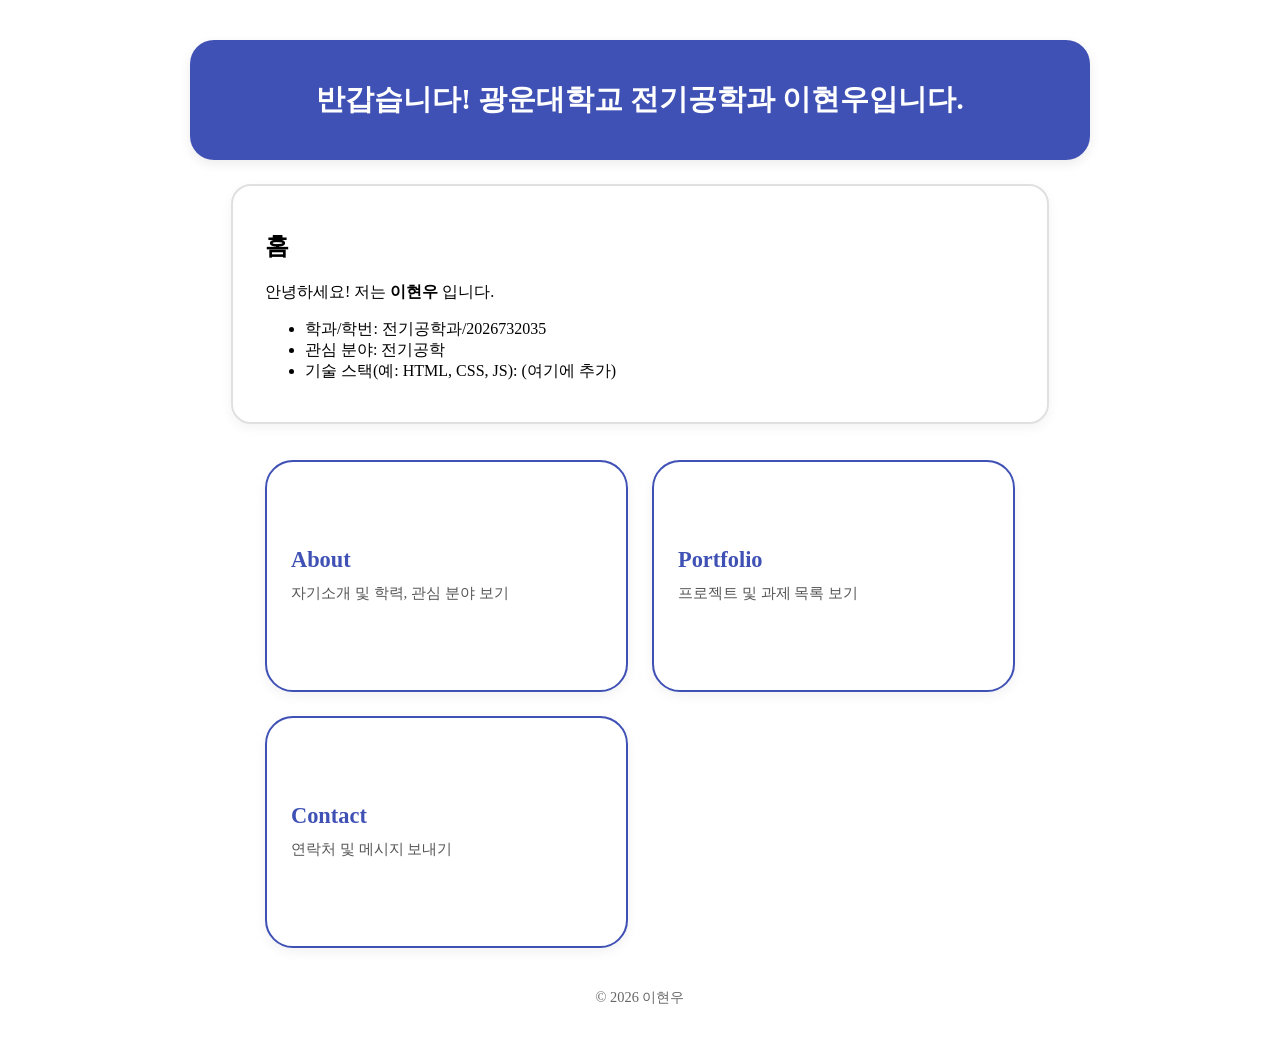
<file: index.html>
<!DOCTYPE html>
<html lang="ko">
<head>
  <meta charset="UTF-8">
  <meta name="viewport" content="width=device-width, initial-scale=1.0">
  <title>이현우 포트폴리오</title>
  <!-- 기존 저장소에 있는 style.css 연결 -->
  <link rel="stylesheet" href="style.css">
</head>
<body>

  <div class="container">

    <header id="top-banner" class="rounded-box large-box">
      <h1>반갑습니다! 광운대학교 전기공학과 이현우입니다.</h1>
    </header>

    <main id="main-view">

      <section id="home-section" class="rounded-box medium-box">
        <h2>홈</h2>
        <p>안녕하세요! 저는 <strong>이현우</strong> 입니다.</p>
        <ul>
          <li>학과/학번: 전기공학과/2026732035</li>
          <li>관심 분야: 전기공학</li>
          <li>기술 스택(예: HTML, CSS, JS): (여기에 추가)</li>
        </ul>
      </section>

      <nav id="card-grid" aria-label="주요 메뉴 카드">
        
        <a href="about.html" class="nav-card rounded-card">
          <h3>About</h3>
          <p>자기소개 및 학력, 관심 분야 보기</p>
        </a>

        <a href="portfolio.html" class="nav-card rounded-card">
          <h3>Portfolio</h3>
          <p>프로젝트 및 과제 목록 보기</p>
        </a>

        <a href="contact.html" class="nav-card rounded-card">
          <h3>Contact</h3>
          <p>연락처 및 메시지 보내기</p>
        </a>

      </nav>

    </main>

    <footer>
      <p>© 2026 이현우</p>
    </footer>

  </div>

  <script src="script.js"></script>
</body>
</html>
</file>
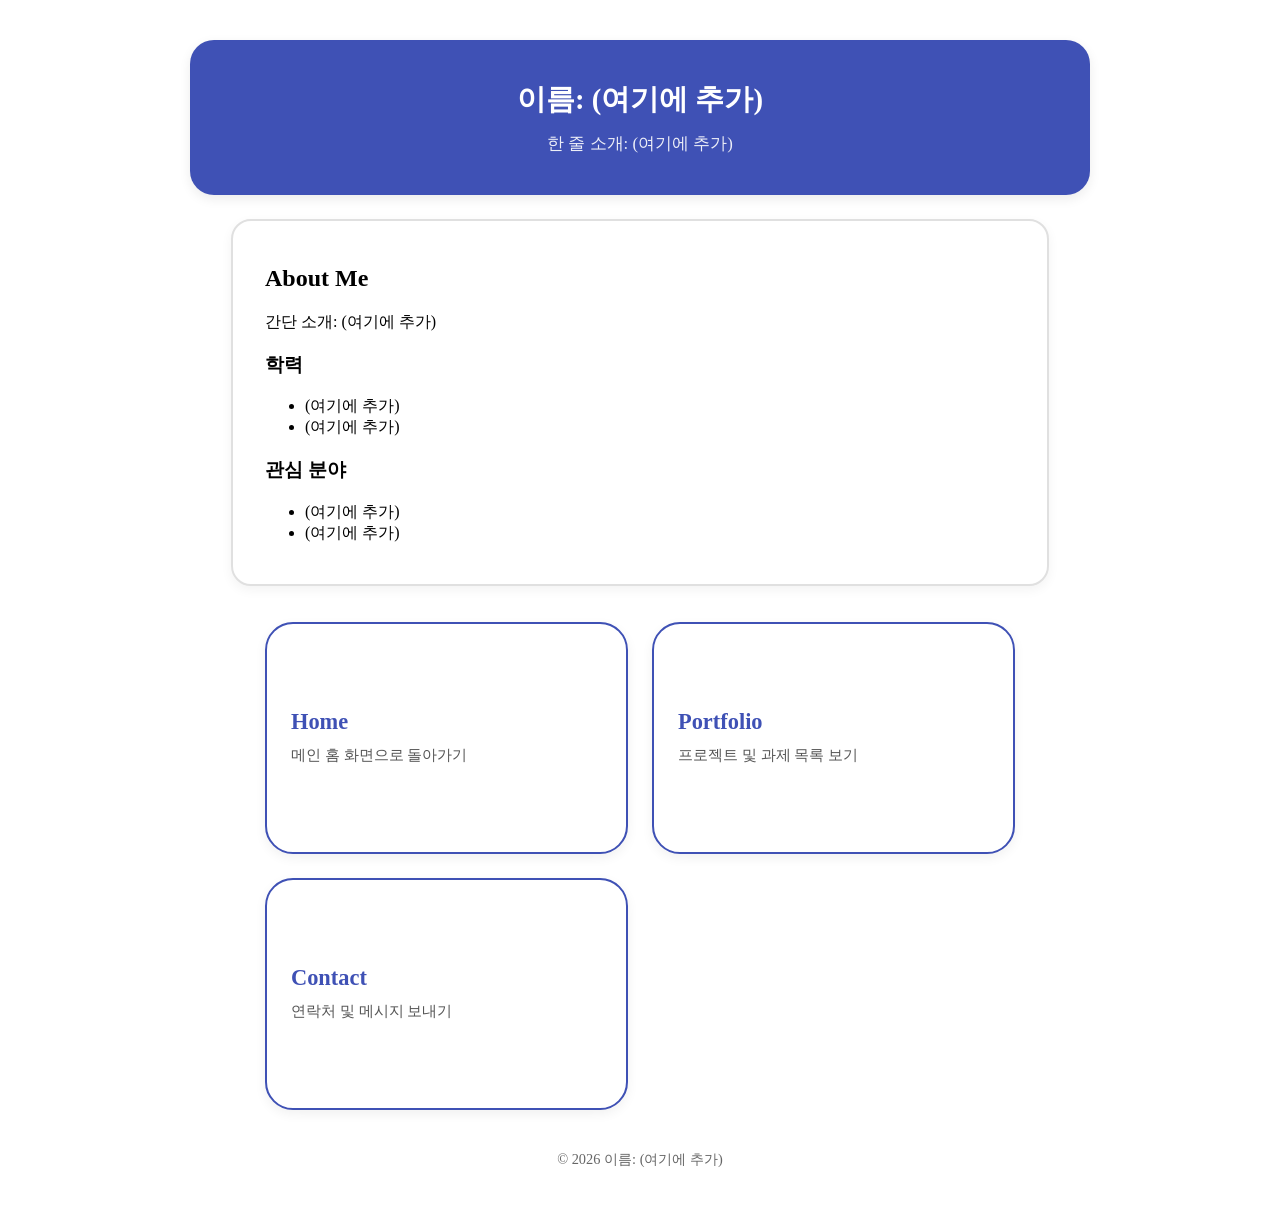
<file: about.html>
<!DOCTYPE html>
<html lang="ko">
<head>
  <meta charset="UTF-8">
  <meta name="viewport" content="width=device-width, initial-scale=1.0">
  <title>About - 이현우 포트폴리오</title>
  <link rel="stylesheet" href="style.css">
</head>
<body>

  <div class="container">

    <header id="top-banner" class="rounded-box large-box">
      <h1>이름: (여기에 추가)</h1>
      <p>한 줄 소개: (여기에 추가)</p>
    </header>

    <main id="main-view">

      <section id="home-section" class="rounded-box medium-box">
        <h2>About Me</h2>
        <p>간단 소개: (여기에 추가)</p>

        <h3>학력</h3>
        <ul>
          <li>(여기에 추가)</li>
          <li>(여기에 추가)</li>
        </ul>

        <h3>관심 분야</h3>
        <ul>
          <li>(여기에 추가)</li>
          <li>(여기에 추가)</li>
        </ul>
      </section>

      <nav id="card-grid" aria-label="주요 메뉴 카드">
        
        <a href="index.html" class="nav-card rounded-card">
          <h3>Home</h3>
          <p>메인 홈 화면으로 돌아가기</p>
        </a>

        <a href="portfolio.html" class="nav-card rounded-card">
          <h3>Portfolio</h3>
          <p>프로젝트 및 과제 목록 보기</p>
        </a>

        <a href="contact.html" class="nav-card rounded-card">
          <h3>Contact</h3>
          <p>연락처 및 메시지 보내기</p>
        </a>

      </nav>

    </main>

    <footer>
      <p>© 2026 이름: (여기에 추가)</p>
    </footer>

  </div>

  <script src="script.js"></script>
</body>
</html>
</file>
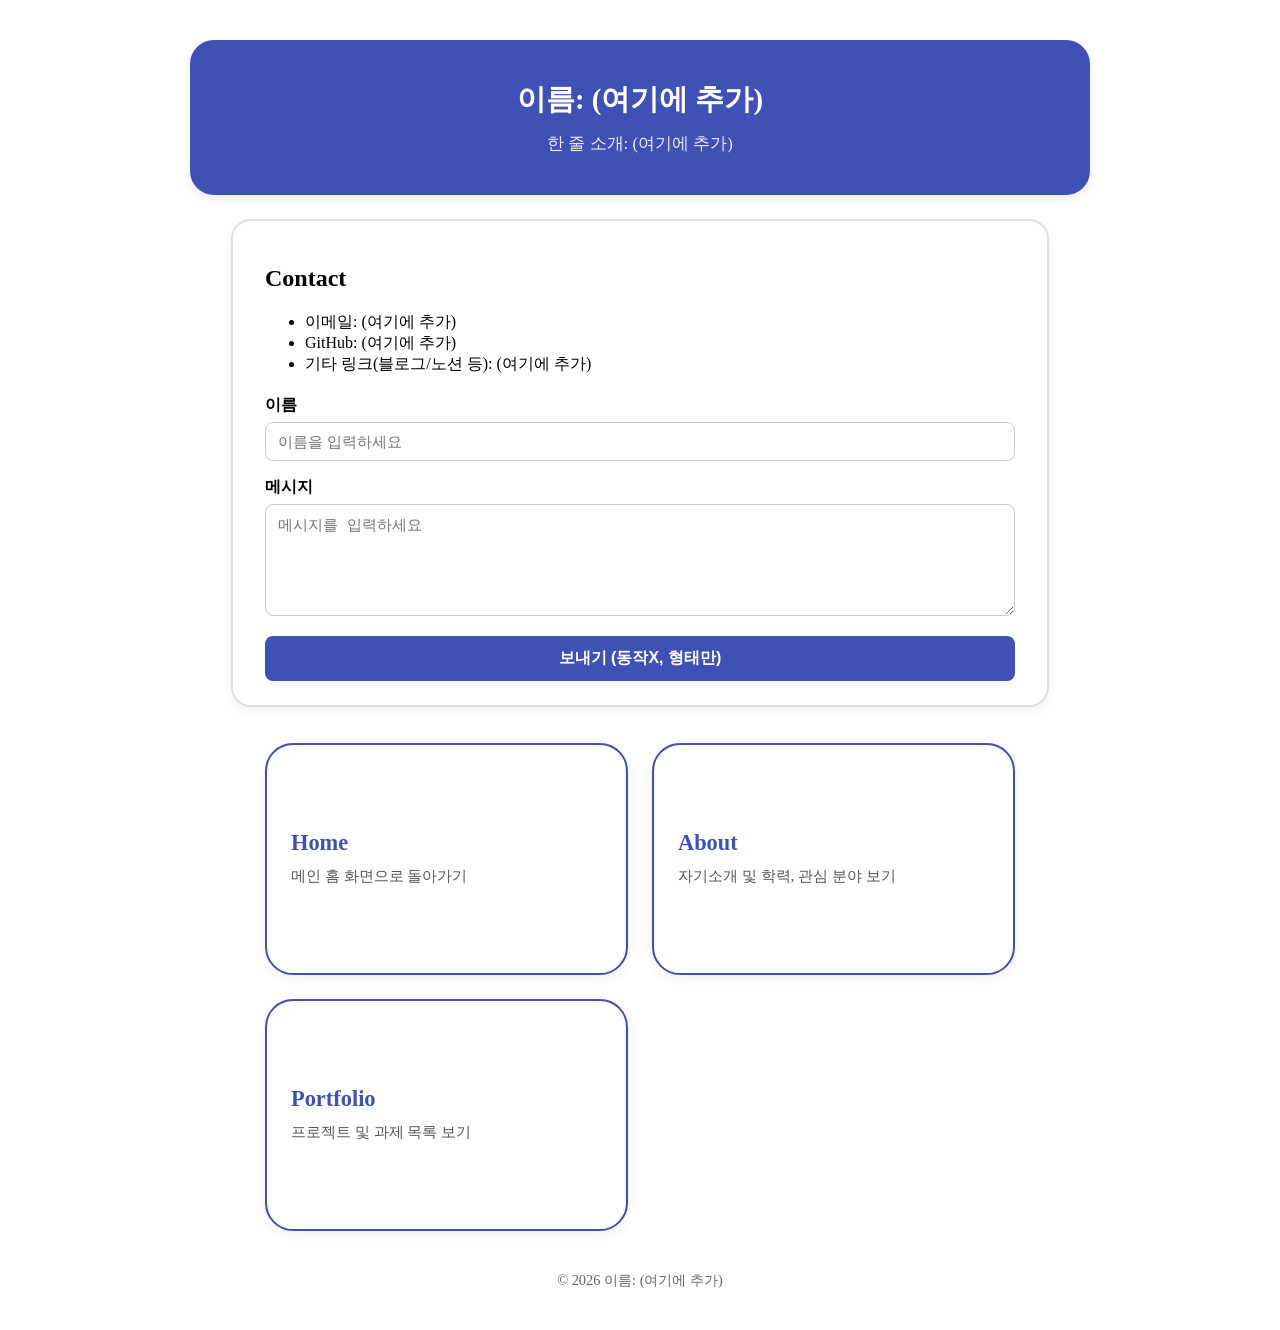
<file: contact.html>
<!DOCTYPE html>
<html lang="ko">
<head>
  <meta charset="UTF-8">
  <meta name="viewport" content="width=device-width, initial-scale=1.0">
  <title>Contact - 이현우 포트폴리오</title>
  <link rel="stylesheet" href="style.css">
</head>
<body>

  <div class="container">
    
    <header id="top-banner" class="rounded-box large-box">
      <h1>이름: (여기에 추가)</h1>
      <p>한 줄 소개: (여기에 추가)</p>
    </header>

    <main id="main-view">

      <section id="home-section" class="rounded-box medium-box">
        <h2>Contact</h2>
        <ul>
          <li>이메일: (여기에 추가)</li>
          <li>GitHub: (여기에 추가)</li>
          <li>기타 링크(블로그/노션 등): (여기에 추가)</li>
        </ul>

        <form class="contact-form">
          <div class="form-group">
            <label for="user-name">이름</label>
            <input type="text" id="user-name" name="name" placeholder="이름을 입력하세요">
          </div>

          <div class="form-group">
            <label for="user-message">메시지</label>
            <textarea id="user-message" name="message" rows="5" placeholder="메시지를 입력하세요"></textarea>
          </div>

          <button type="button" id="submit-btn">보내기 (동작X, 형태만)</button>
        </form>
      </section>

      <nav id="card-grid" aria-label="주요 메뉴 카드">
        
        <a href="index.html" class="nav-card rounded-card">
          <h3>Home</h3>
          <p>메인 홈 화면으로 돌아가기</p>
        </a>

        <a href="about.html" class="nav-card rounded-card">
          <h3>About</h3>
          <p>자기소개 및 학력, 관심 분야 보기</p>
        </a>

        <a href="portfolio.html" class="nav-card rounded-card">
          <h3>Portfolio</h3>
          <p>프로젝트 및 과제 목록 보기</p>
        </a>

      </nav>

    </main>

    <footer>
      <p>© 2026 이름: (여기에 추가)</p>
    </footer>

  </div>

  <script src="script.js"></script>
</body>
</html>
</file>
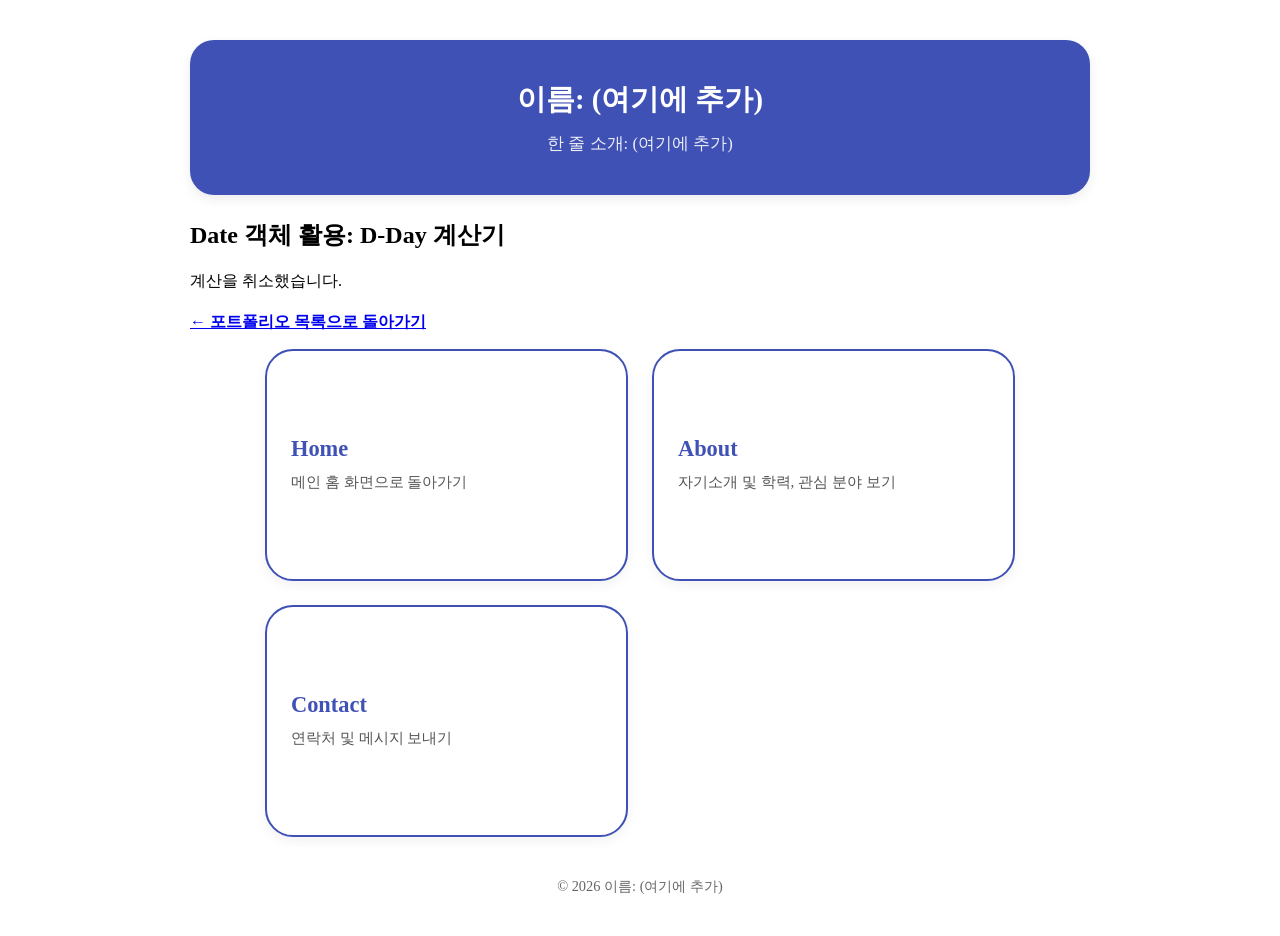
<file: dday.html>
<!DOCTYPE html>
<html lang="ko">

<head>
    <meta charset="UTF-8">
    <meta name="viewport" content="width=device-width, initial-scale=1.0">
    <title>Portfolio - 이현우 포트폴리오</title>
    <link rel="stylesheet" href="style.css">
</head>

<body>

    <div class="container">

        <header id="top-banner" class="rounded-box large-box">
            <h1>이름: (여기에 추가)</h1>
            <p>한 줄 소개: (여기에 추가)</p>
        </header>

        <main id="main-view">

            <section>
                <h2>Date 객체 활용: D-Day 계산기</h2>
                <script>
                    let now = new Date();

                    let yearStr = prompt("목표 연도를 입력하세요 (예: 2025)");
                    let monthStr = prompt("목표 월을 입력하세요 (예: 12)");
                    let dayStr = prompt("목표 일을 입력하세요 (예: 25)");

                    if (!yearStr || !monthStr || !dayStr) {
                        document.write("<p>계산을 취소했습니다.</p>");
                    } else {
                        let year = parseInt(yearStr);
                        let month = parseInt(monthStr);
                        let day = parseInt(dayStr);

                        let targetDate = new Date(year, month - 1, day);

                        let diffMs = targetDate.getTime() - now.getTime();

                        let diffDay = Math.ceil(diffMs / (1000 * 60 * 60 * 24));

                        document.write("<h3>목표 날짜: " + targetDate.toLocaleString() + "</h3>");

                        if (diffDay === 0) {
                            document.write("<h3>D-Day 입니다!</h3>");
                        } else if (diffDay > 0) {
                            document.write("<h3>D-" + diffDay + "일 남았습니다.</h3>");
                        } else {
                            document.write("<h3>D+" + Math.abs(diffDay) + "일 지났습니다.</h3>");
                        }

                        document.write("<hr>");
                        document.write("<p>오늘 날짜: " + now.toLocaleString() + "</p>");
                        document.write("<p><i>새로고침(F5)을 눌러 다시 계산할 수 있습니다.</i></p>");
                    }
                </script>

                <p style="margin-top: 20px;">
                    <a href="portfolio.html"><strong>&larr; 포트폴리오 목록으로 돌아가기</strong></a>
                </p>
            </section>

            <nav id="card-grid" aria-label="주요 메뉴 카드">

                <a href="index.html" class="nav-card rounded-card">
                    <h3>Home</h3>
                    <p>메인 홈 화면으로 돌아가기</p>
                </a>

                <a href="about.html" class="nav-card rounded-card">
                    <h3>About</h3>
                    <p>자기소개 및 학력, 관심 분야 보기</p>
                </a>

                <a href="contact.html" class="nav-card rounded-card">
                    <h3>Contact</h3>
                    <p>연락처 및 메시지 보내기</p>
                </a>

            </nav>

        </main>

        <footer>
            <p>© 2026 이름: (여기에 추가)</p>
        </footer>

    </div>

    <script src="script.js"></script>
</body>

</html>
</file>
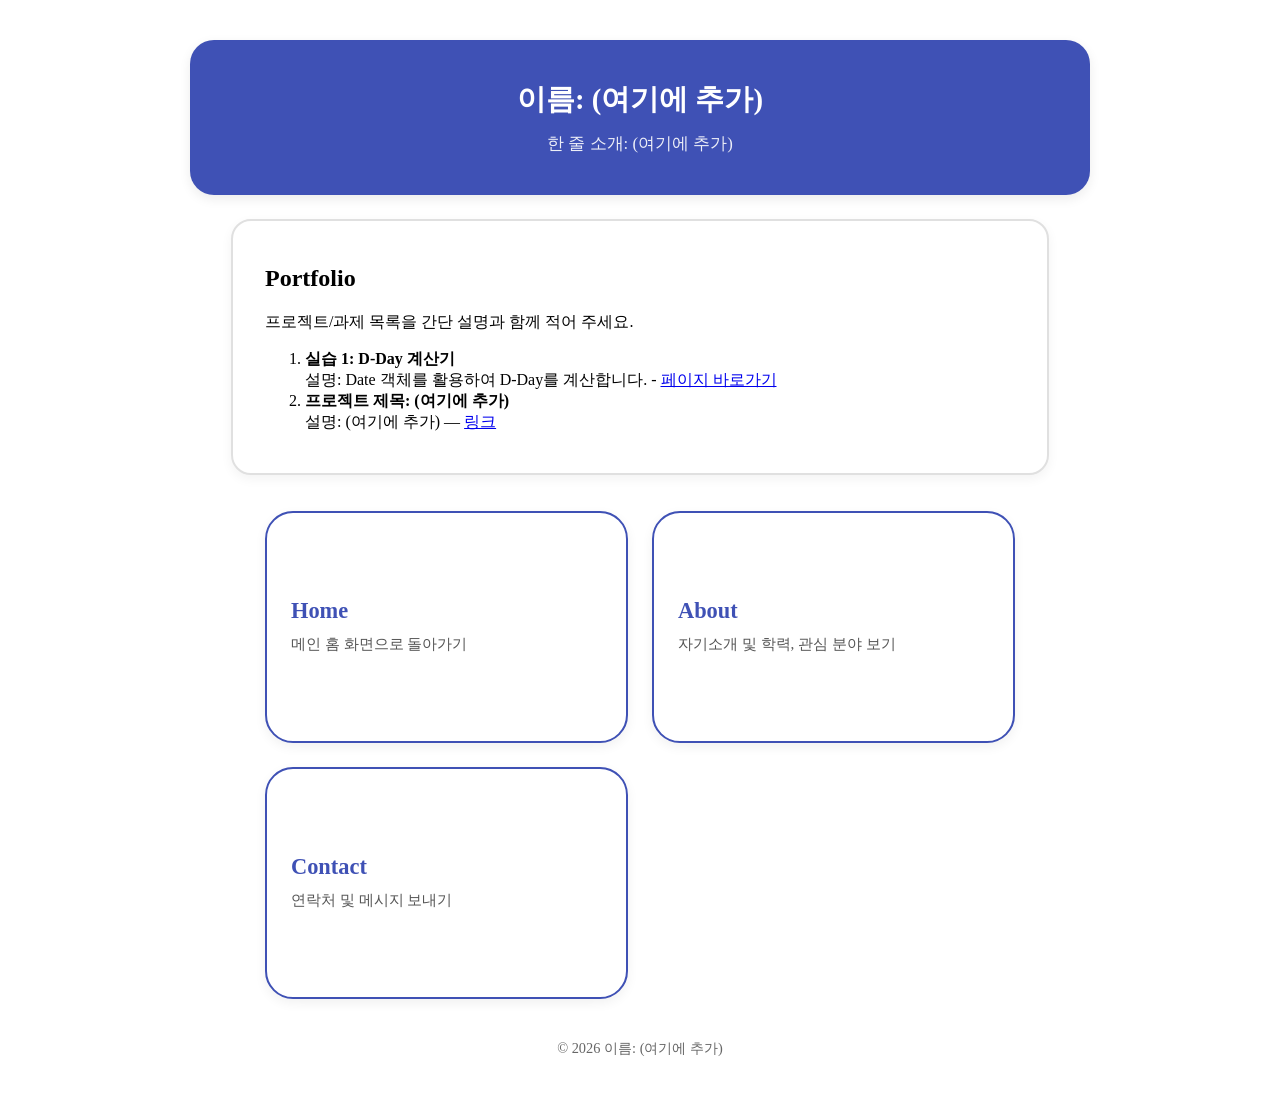
<file: portfolio.html>
<!DOCTYPE html>
<html lang="ko">
<head>
  <meta charset="UTF-8">
  <meta name="viewport" content="width=device-width, initial-scale=1.0">
  <title>Portfolio - 이현우 포트폴리오</title>
  <link rel="stylesheet" href="style.css">
</head>
<body>

  <div class="container">

    <header id="top-banner" class="rounded-box large-box">
      <h1>이름: (여기에 추가)</h1>
      <p>한 줄 소개: (여기에 추가)</p>
    </header>

    <main id="main-view">

      <section id="home-section" class="rounded-box medium-box">
        <h2>Portfolio</h2>
        <p>프로젝트/과제 목록을 간단 설명과 함께 적어 주세요.</p>

        <ol>
          <li>
             <strong>실습 1: D-Day 계산기</strong><br>
             설명: Date 객체를 활용하여 D-Day를 계산합니다.
           - <a href="dday.html">페이지 바로가기</a>
          </li>
          <li>
            <strong>프로젝트 제목: (여기에 추가)</strong><br>
            설명: (여기에 추가) — <a href="#">링크</a>
          </li>
        </ol>
      </section>

      <nav id="card-grid" aria-label="주요 메뉴 카드">
        
        <a href="index.html" class="nav-card rounded-card">
          <h3>Home</h3>
          <p>메인 홈 화면으로 돌아가기</p>
        </a>

        <a href="about.html" class="nav-card rounded-card">
          <h3>About</h3>
          <p>자기소개 및 학력, 관심 분야 보기</p>
        </a>

        <a href="contact.html" class="nav-card rounded-card">
          <h3>Contact</h3>
          <p>연락처 및 메시지 보내기</p>
        </a>

      </nav>

    </main>

    <footer>
      <p>© 2026 이름: (여기에 추가)</p>
    </footer>

  </div>

  <script src="script.js"></script>
</body>
</html>
</file>
<file: style.css>
.container {
  max-width: 900px;
  margin: 40px auto;
  padding: 0 20px;
}

#top-banner {
  background-color: #3f51b5; 
  color: #ffffff;
  border-radius: 24px;       
  padding: 40px 20px;
  margin-bottom: 24px;
  text-align: center;
  box-shadow: 0 4px 12px rgba(0, 0, 0, 0.08);
}

#top-banner h1 {
  margin: 0;
  font-size: 1.8rem;
}

#home-section {
  max-width: 750px;          
  margin: 0 auto 36px auto; 
  background-color: #ffffff;
  border: 2px solid #e0e0e0;
  border-radius: 20px;       
  padding: 24px 32px;
  box-shadow: 0 4px 12px rgba(0, 0, 0, 0.05);
}

#card-grid {
  background: transparent;   
  padding: 0;
  max-width: 750px;
  margin: 0 auto;
  display: grid;
  grid-template-columns: repeat(2, 1fr); 
  gap: 24px;                
}

.nav-card {
  display: flex;
  flex-direction: column;
  justify-content: center;
  min-height: 180px;         
  background-color: #ffffff;
  color: #222222;
  text-decoration: none;     
  border: 2px solid #3f51b5; 
  border-radius: 28px;       
  padding: 24px;
  box-shadow: 0 4px 12px rgba(0, 0, 0, 0.06);
  transition: transform 0.2s ease, box-shadow 0.2s ease;
}

.nav-card:hover {
  transform: translateY(-5px);
  box-shadow: 0 8px 20px rgba(63, 81, 181, 0.2);
  background-color: #f8f9ff;
}

.nav-card h3 {
  margin: 0 0 10px 0;
  font-size: 1.4rem;
  color: #3f51b5;
}

.nav-card p {
  margin: 0;
  color: #555555;
  font-size: 0.95rem;
}

#top-banner p {
  margin: 12px 0 0 0;
  font-size: 1.05rem;
  opacity: 0.9;
}

.contact-form {
  margin-top: 20px;
}

.form-group {
  margin-bottom: 16px;
}

.form-group label {
  display: block;
  margin-bottom: 6px;
  font-weight: 600;
}

.form-group input,
.form-group textarea {
  width: 100%;
  padding: 10px 12px;
  border: 1px solid #cccccc;
  border-radius: 8px;
  font-size: 0.95rem;
  box-sizing: border-box;
}

#submit-btn {
  width: 100%;
  padding: 12px;
  background-color: #3f51b5;
  color: #ffffff;
  border: none;
  border-radius: 8px;
  font-size: 1rem;
  font-weight: 600;
  cursor: pointer;
}

footer {
  text-align: center;
  margin-top: 40px;
  color: #666666;
  font-size: 0.9rem;
}
</file>
